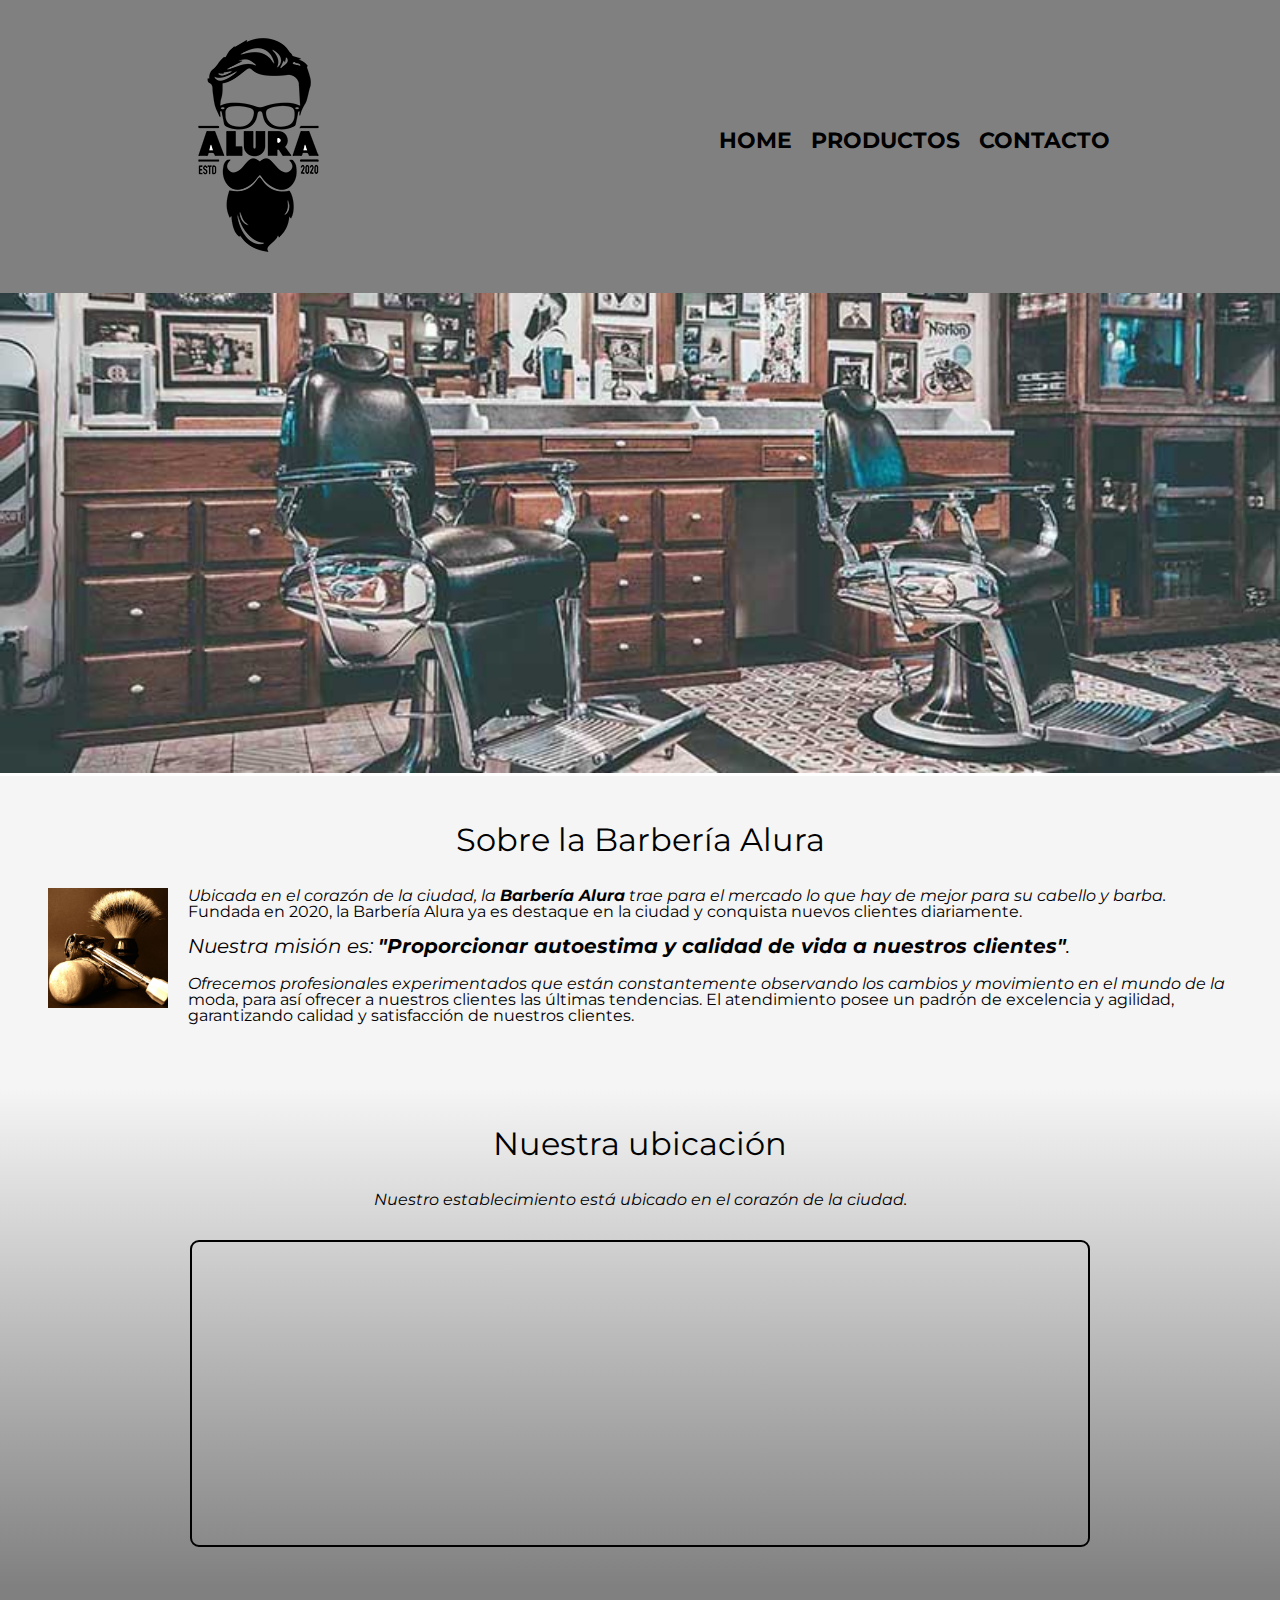
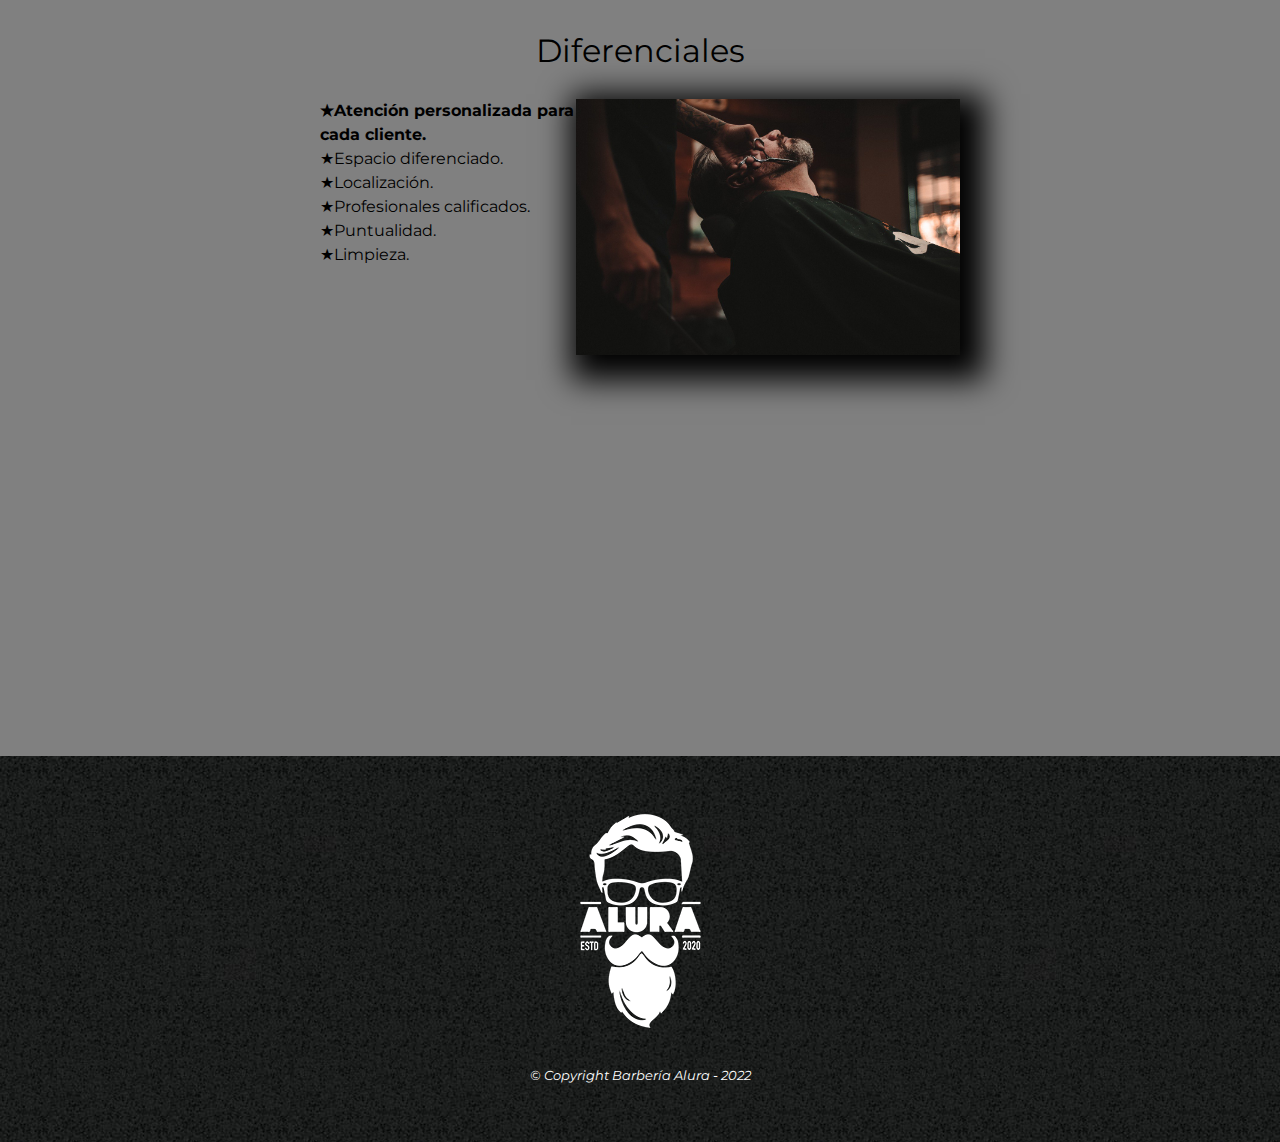
<file: index.html>
<!DOCTYPE html>
<html lang="es">
<head>
    <meta charset="UTF-8">
    <meta http-equiv="X-UA-Compatible" content="IE=edge">
    <meta name="viewport" content="width=device-width, initial-scale=1.0">
    <title>Barbería Alura</title>
    <link rel="icon" type="jpg" href="img/logo-blanco.png">
    <link rel="stylesheet" href="css/reset.css">
    <link rel="stylesheet" href="css/style.css">
    <link rel="preconnect" href="https://fonts.googleapis.com">
    <link rel="preconnect" href="https://fonts.gstatic.com" crossorigin>
    <link href="https://fonts.googleapis.com/css2?family=Montserrat:wght@300&display=swap" rel="stylesheet"> 

</head>
<body>
    <header class="navbar">
        <div class="caja">
            <h1><img src="img/logo.png" alt="logo-barberia-alura"></h1>
            <nav>
                <ul class="navbarUl">
                    <li><a href="#" class="navLink">Home</a></li>
                    <li><a href="pages/productos.html" class="navLink">Productos</a></li>
                    <li><a href="pages/contacto.html" class="navLink">Contacto</a></li>
                </ul>
            </nav>
        </div>

    </header>
    <main>
            <img src="img/banner1.jpg" alt="banner-barberia-alura" class="banner">
        <section class="principal">
            <h2 class="sobreNosotros">Sobre la Barbería Alura</h2>
                <img src="img/utensilios.jpg" alt="utensillos barberia" class="utensillos">
            <p>
                Ubicada en el corazón de la ciudad, la <strong>Barbería Alura</strong> trae para el mercado lo que hay de mejor para su cabello y barba. Fundada en 2020, la Barbería Alura ya es destaque en la ciudad y conquista nuevos clientes diariamente. <br>
            </p>
            <p class="mision">
                <i>Nuestra misión es: <strong>"Proporcionar autoestima y calidad de vida a nuestros clientes"</strong>.</i> <br>
            </p>
            <p>
                Ofrecemos profesionales experimentados que están constantemente observando los cambios y movimiento en el mundo de la moda, para así ofrecer a nuestros clientes las últimas tendencias. El atendimiento posee un padrón de excelencia y agilidad, garantizando calidad y satisfacción de nuestros clientes. 
            </p>
        </section>

        <section class="mapa">
            <h3 class="sobreNosotros">Nuestra ubicación</h3>
            <p>
                Nuestro establecimiento está ubicado en el corazón de la ciudad.
            </p>
            <div class="mapaContenido">
                <iframe src="https://www.google.com/maps/embed?pb=!1m18!1m12!1m3!1d3656.4499774686215!2d-46.634525949686626!3d-23.58818986839294!2m3!1f0!2f0!3f0!3m2!1i1024!2i768!4f13.1!3m3!1m2!1s0x94ce5a2b2ed7f3a1%3A0xab35da2f5ca62674!2sCaelum%20-%20Education%20and%20Innovation!5e0!3m2!1ses!2sar!4v1654900078425!5m2!1ses!2sar" width="100%" height="300" style="border:0;" allowfullscreen="" loading="lazy" referrerpolicy="no-referrer-when-downgrade"></iframe>
            </div>
        </section>

        <section class="diferenciales">
            <h3>Diferenciales</h3>
                <div class="contenidoDiferenciales">
                    <ul class="diferencialesUl">
                        <li class="items">Atención personalizada para cada cliente.</li>
                        <li class="items">Espacio diferenciado.</li>
                        <li class="items">Localización.</li>
                        <li class="items">Profesionales calificados.</li>
                        <li class="items">Puntualidad.</li>
                        <li class="items">Limpieza.</li>
                    </ul><img src="img/diferenciales.jpg" alt="" class="imagenDiferenciales">
                </div>
                <div class="video">
                    <iframe width="100%" height="315" src="https://www.youtube.com/embed/wcVVXUV0YUY" title="YouTube video player" frameborder="0" allow="accelerometer; autoplay; clipboard-write; encrypted-media; gyroscope; picture-in-picture" allowfullscreen></iframe>
                </div>
        </section>


    </main>
    <footer>
        <img src="img/logo-blanco.png" alt="">
        <p class="copyright">&copy Copyright Barbería Alura - 2022</p>
    </footer>
</body>
</html>
</file>
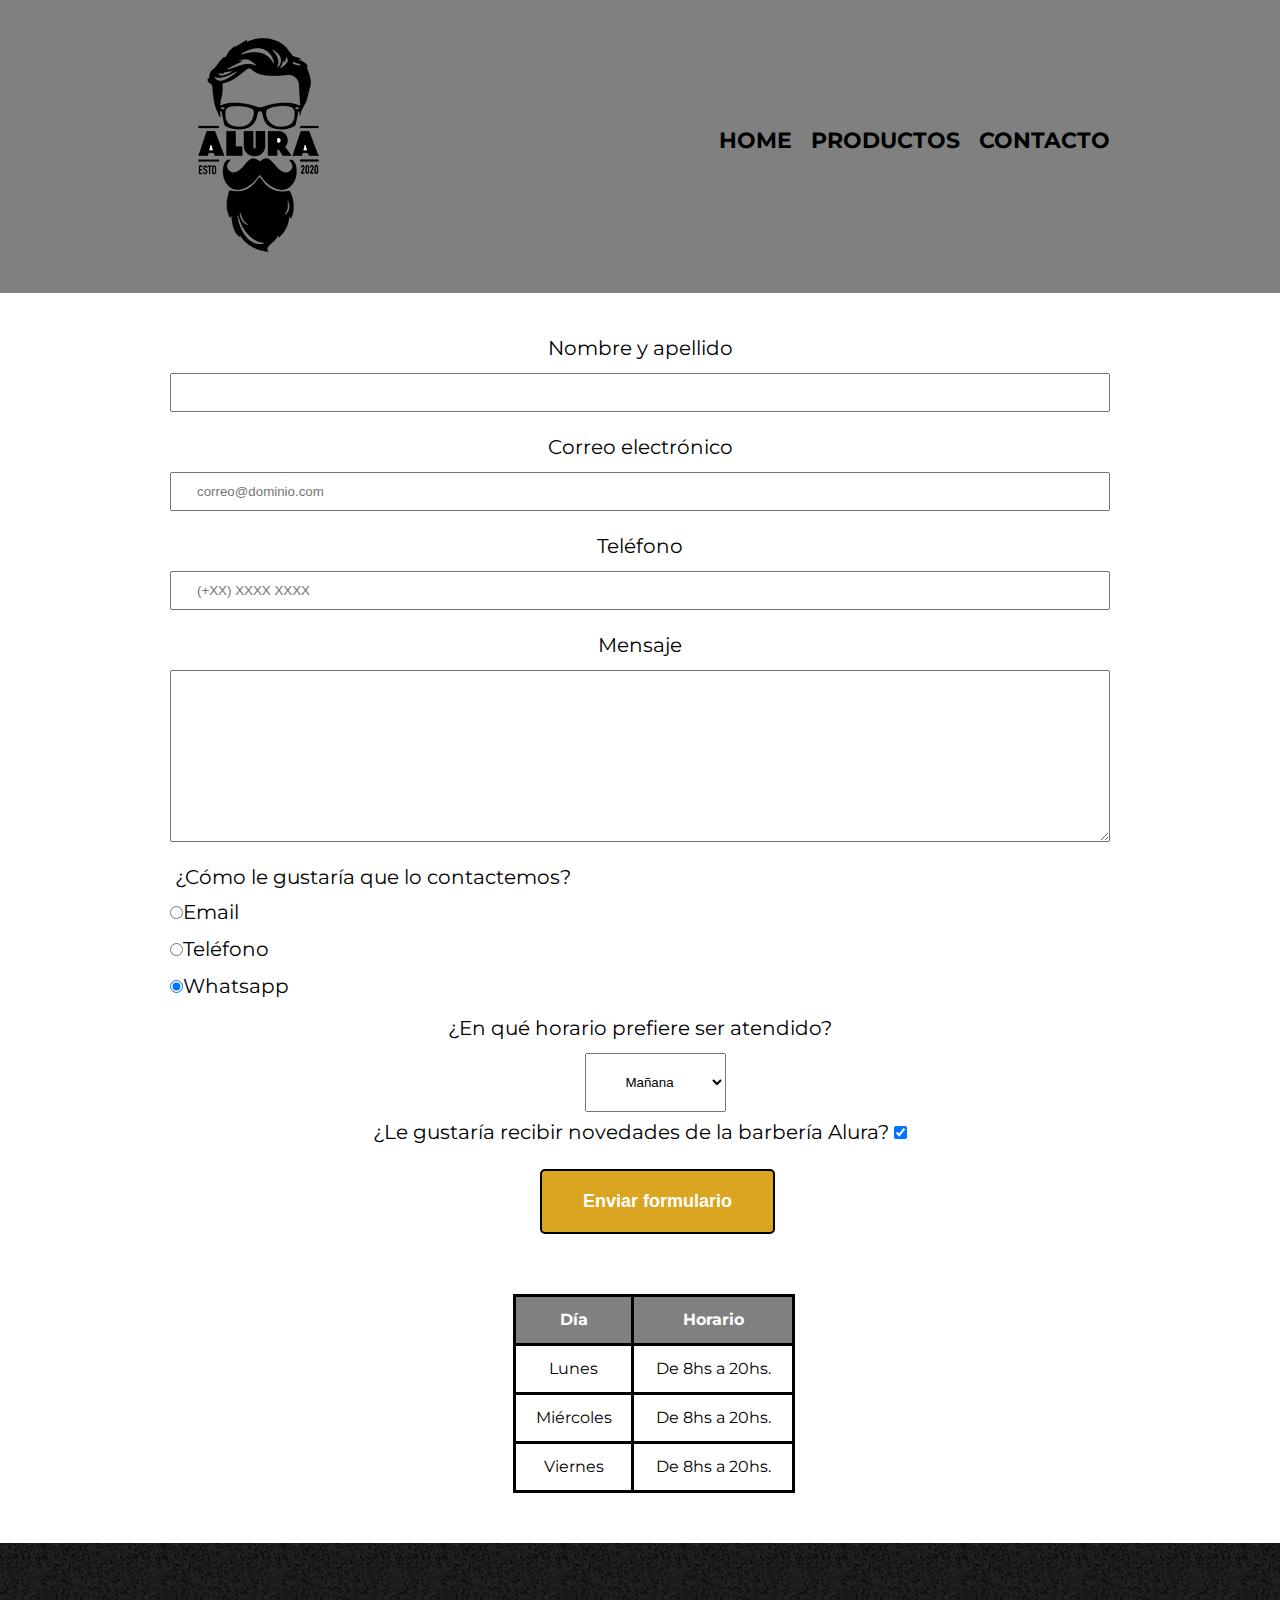
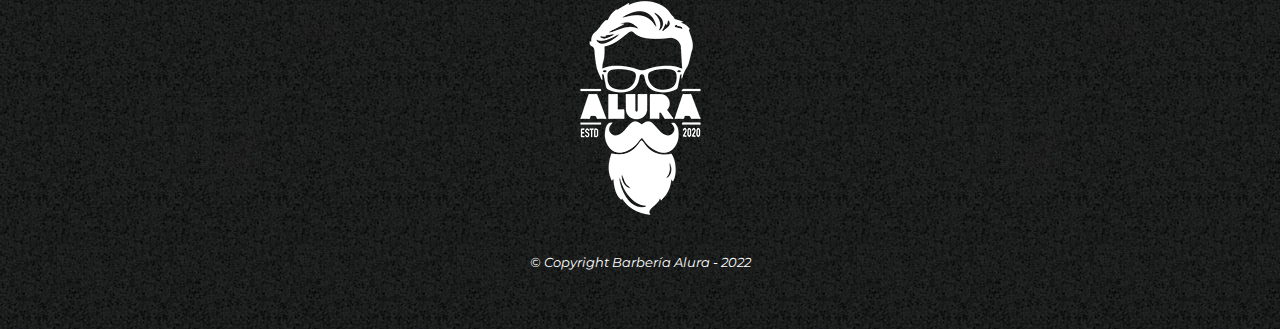
<file: pages/contacto.html>
<!DOCTYPE html>
<html lang="es">
<head>
    <meta charset="UTF-8">
    <meta http-equiv="X-UA-Compatible" content="IE=edge">
    <meta name="viewport" content="width=device-width, initial-scale=1.0">
    <title>Barbería Alura | Contacto</title>
    <link rel="icon" type="jpg" href="../img/logo-blanco.png">
    <link rel="stylesheet" href="../css/reset.css">
    <link rel="stylesheet" href="../css/style.css">
    <link rel="preconnect" href="https://fonts.googleapis.com">
    <link rel="preconnect" href="https://fonts.gstatic.com" crossorigin>
    <link href="https://fonts.googleapis.com/css2?family=Montserrat:wght@300&display=swap" rel="stylesheet"> 

</head>
<body>
    <header class="navbar">
        <div class="caja">
            <h1><img src="../img/logo.png" alt="Logo de la barberia alura"></h1>
            <nav>
                <ul class="navbarUl">
                    <li><a href="../index.html" class="navLink">Home</a></li>
                    <li><a href="productos.html" class="navLink">Productos</a></li>
                    <li><a href="#" class="navLink">Contacto</a></li>
                </ul>
            </nav>
        </div>

    </header>
    <main class="mainContacto">
        <form action="">
            <label for="nombreApellido">Nombre y apellido</label>
            <input type="text" id="nombreApellido" required>

            <label for="email">Correo electrónico</label>
            <input type="email" id="email" required placeholder="correo@dominio.com">

            <label for="telefono">Teléfono</label>
            <input type="tel" id="telefono" required placeholder="(+XX) XXXX XXXX">

            <label for="mensaje">Mensaje</label>
            <textarea name="" id="mensaje" cols="70" rows="10"  required></textarea>

            <fieldset class="formaContacto">
                <legend>
                    ¿Cómo le gustaría que lo contactemos?
                </legend>
    
                <label for="radioEmail"><input type="radio" name="contacto" id="radioEmail" value="email">Email</label>
                
                <label for="radioTelefono"><input type="radio" name="contacto" id="radioTelefono" value="telefono">Teléfono</label>
                
                <label for="radioWhatsapp"><input type="radio" name="contacto" id="radioWhatsapp" value="Whatsapp" checked>Whatsapp</label>
                
            </fieldset>

            <fieldset>
                <legend>¿En qué horario prefiere ser atendido?</legend>
                <select name="" id="">
                    <option value="">Mañana</option>
                    <option value="">Tarde</option>
                    <option value="">Noche</option>
                </select>
            </fieldset>

            <label class="checkbox">¿Le gustaría recibir novedades de la barbería Alura? <input type="checkbox" checked></label>

            <input type="submit" value="Enviar formulario" class="send">
        </form>

        <table class="cuadroHorario">
            <thead>
                <tr>
                    <th>Día</th>
                    <th>Horario</th>
                </tr>
            </thead>
            <tbody>
                <tr>
                    <td>Lunes</td>
                    <td>De 8hs a 20hs.</td>
                </tr>
                <tr>
                    <td>Miércoles</td>
                    <td>De 8hs a 20hs.</td>
                </tr>
                <tr>
                    <td>Viernes</td>
                    <td>De 8hs a 20hs.</td>
                </tr>
            </tbody>

        </table>

    </main>
    <footer>
        <img src="../img/logo-blanco.png" alt="Logo de la barberia alura">
        <p class="copyright">&copy Copyright Barbería Alura - 2022</p>
    </footer>
</body>
</html>
</file>
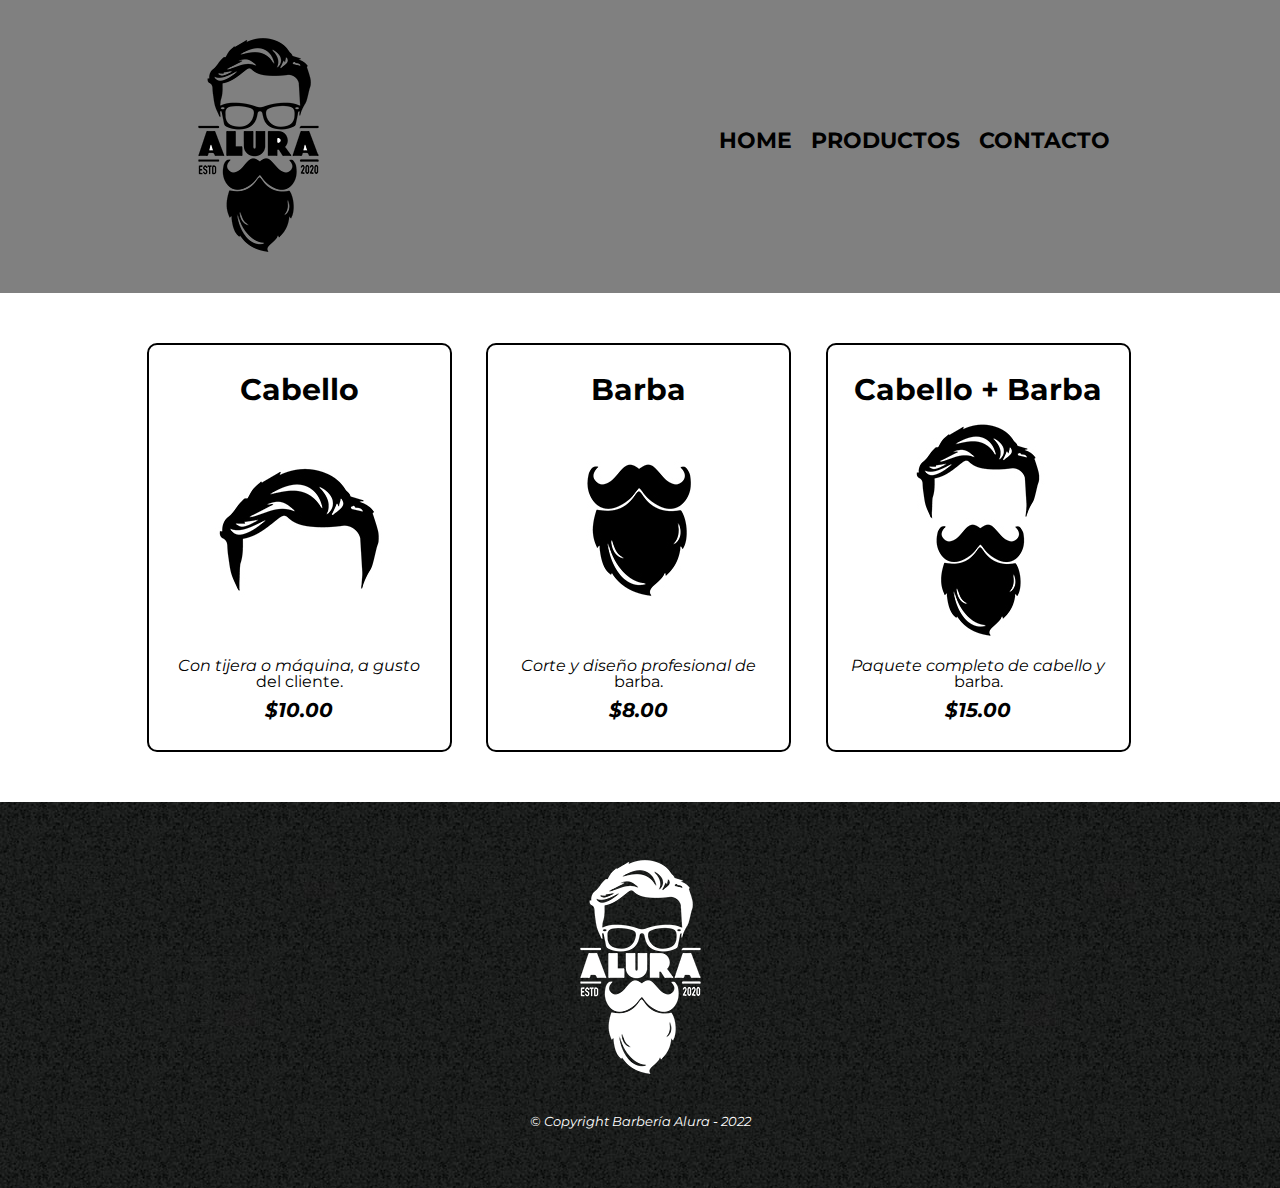
<file: pages/productos.html>
<!DOCTYPE html>
<html lang="es">
<head>
    <meta charset="UTF-8">
    <meta http-equiv="X-UA-Compatible" content="IE=edge">
    <meta name="viewport" content="width=device-width, initial-scale=1.0">
    <title>Barbería Alura | Productos</title>
    <link rel="icon" type="jpg" href="../img/logo-blanco.png">
    <link rel="stylesheet" href="../css/reset.css">
    <link rel="stylesheet" href="../css/style.css">
    <link rel="preconnect" href="https://fonts.googleapis.com">
    <link rel="preconnect" href="https://fonts.gstatic.com" crossorigin>
    <link href="https://fonts.googleapis.com/css2?family=Montserrat:wght@300&display=swap" rel="stylesheet"> 


</head>

<body>
    <header class="navbar">
        <div class="caja">
            <h1><img src="../img/logo.png" alt="logo-barberia-alura"></h1>
            <nav>
                <ul class="navbarUl">
                    <li><a href="../index.html" class="navLink">Home</a></li>
                    <li><a href="#" class="navLink">Productos</a></li>
                    <li><a href="contacto.html" class="navLink">Contacto</a></li>
                </ul>
            </nav>
        </div>

    </header>
    <main>
        <ul class="productos">
            <li>
                <h2>Cabello</h2>
                <img src="../img/cabello.jpg" alt="">
                <p class="ProductoDescripcion">Con tijera o máquina, a gusto del cliente.</p>
                <p class="productoPrecio">$10.00</p>
            </li>
            <li>
                <h2>Barba</h2>
                <img src="../img/barba.jpg" alt="">
                <p class="ProductoDescripcion">Corte y diseño profesional de barba.</p>
                <p class="productoPrecio">$8.00</p>
            </li>
            <li>
                <h2>Cabello + Barba</h2>
                <img src="../img/cabello+barba.jpg" alt="">
                <p class="ProductoDescripcion">Paquete completo de cabello y barba.</p>
                <p class="productoPrecio">$15.00</p>
            </li>
        </ul>
    </main>

    <footer>
        <img src="../img/logo-blanco.png" alt="">
        <p class="copyright">&copy Copyright Barbería Alura - 2022</p>
    </footer>
</body>
</file>
<file: css/style.css>
/*General*/

body {
    font-family: 'Montserrat', sans-serif;
}

/*Seccion Home*/
.principal {
    padding: 3em;
    background-color: whitesmoke;
}

.principal p {
    margin: 0 0 1em;
}

.principal strong {
    font-weight: bold;
}

.principal em {
    font-style: italic;
}

.mision {
    font-size: 20px;
}

.sobreNosotros {
    text-align: center;
    font-size: 2em;
    margin: 0 0 1em;
}

.banner {
    width: 100%;
}

.items {
    line-height: 1.5;
}

.items::before {
    content: "★";
}

.items:first-child {
    font-weight: bold;
}

.diferenciales {
    padding: 3em 0;
    background-color: grey;
}

.diferenciales h3 {
    text-align: center;
    font-size: 2em;
    margin: 0 0 1em;
}

h3 {
    text-align: center;
}

.imagenDiferenciales {
    width: 60%;
    transition-duration: 1s;
    box-shadow: 10px 10px 30px 15px black;
}

.imagenDiferenciales:hover {
    opacity: 50%;
    box-shadow: 5px 5px 30px 5px black;
    transition-duration: 1s;
}

.diferencialesUl {
    width: 40%;
    display: inline-block;
    vertical-align: top;
}

.utensillos {
    width: 120px;
    float: left;
    margin: 0 20px 20px 0;
}

.mapa {
    text-align: center;
    padding: 40px 190px;
    background: linear-gradient(whitesmoke, grey);
}

.mapa p {
    margin: 0 0 2em;
}

.mapaContenido {
    border: solid black 2.5px;
    border-radius: 9px;
}

.mapaContenido iframe{
    border-radius: 9px;
}

.video {
    width: 560px;
    margin: 1em auto;
}

.contenidoDiferenciales {
    width: 640px;
    margin: 0 auto;
}

p::first-line {
    font-style: italic;
}


/*seccion productos*/
.navbar {
    background-color: grey;
    padding: 20px 0;
}

.caja {
    width: 940px;
    position: relative;
    margin: 0 auto;
}

nav {
    position: absolute;
    top: 110px;
    right: 0;
}

nav ul {
    display: inline;
}

nav li {
    display: inline;
    margin-left: 15px;
}

.navLink {
    color: black;
    font-weight: bold;
    font-size: 22px;
    text-decoration: none;
    text-transform: uppercase;
}

.productos li {
    display: inline-block;
    text-align: center;
    width: 30%;
    vertical-align: top;
    margin: 0 1.5%;
    padding: 30px 20px;
    box-sizing: border-box;
    border: black 2px solid;
    border-radius: 10px;
    transition: 0.5s;
}

.productos {
    width: 1017px;
    margin: 0 auto;
    padding: 50px;
}


.productos h2 {
    font-size: 30px;
    font-weight: bold;
}

.productoDescripcion {
    font-size: 18px;
}

.productoPrecio {
    font-size: 20px;
    font-weight: bold;
    margin-top: 10px;
}

.productos li:hover {
    border-color: gold;
    transition-duration: 0.5s;
    transform: scale(1.10);
    cursor: pointer;
}

.productos li:hover h2 {
    font-size: 29px;
    transition-duration: 0.5s;
}

.productos li:active {
    border-color: seagreen;
    transform: scale(1.08);
    transition: -0.5s;
}

.navLink:hover {
    color: gold;
    text-decoration: underline;
}

footer {
    text-align: center;
    background: url(../img/bg.jpg);
    padding: 40px;
}

.copyright {
    color: white;
    font-size: 13px;
    margin: 20px;
}


/* seccion contacto*/

.mainContacto {
    width: 940px;
    margin: 0 auto;
}

form {
    display: flex;
    flex-direction: column;
    text-align: center;
    margin: 40px 0;
}

label, form legend{
    padding: 5px;
    font-size: 20px;
    margin: 0 0 10px;
}

input, textarea {
    padding: 10px 25px;
    margin: 0 0 20px;
}

.send {
    margin: 0 0 20px;
    padding: 20px;
    margin-left: 370px;
    width: 25%;
    font-size: 18px;
    font-weight: bold;
    color: white;
    background-color: goldenrod;
    border: solid 2px black;
    border-radius: 5px;
    transition: 0.7s;
}

.send:hover {
    transition: 0.7s;
    cursor: pointer;
    transform: scale(1.20);
}

.formaContacto {
    display: flex;
    flex-direction: column;
    text-align: left;
}

.formaContacto label {
    margin: 0;
    padding: 0;
}

.checkbox {
    margin: 5px 0;
}

select {
    padding: 20px;
    text-align: center;
    margin-left: 31px;
    width: 15%;
}

.cuadroHorario tr td, th{
    border: solid 3px black;
    padding: 15px;
    text-align: center;
}

.cuadroHorario {
    width: 30%;
    margin-bottom: 50px;
    margin-left: 343px;
}

thead {
    background-color: gray;
    color: white;
    font-weight: bold;
}


/*medias querys*/

@media screen and (max-width: 480px) {
    .caja, .principal, .mapaContenido, .contenidoDiferenciales, .video {
        width: auto;
    }
    .mapa {
        padding: 15px 10px;
    }
    h1 {
        text-align: center;
    }
    nav {
        position: static;
    }
    .diferencialesUl, .imagenDiferenciales {
        width: 100%;
    }
}
</file>
